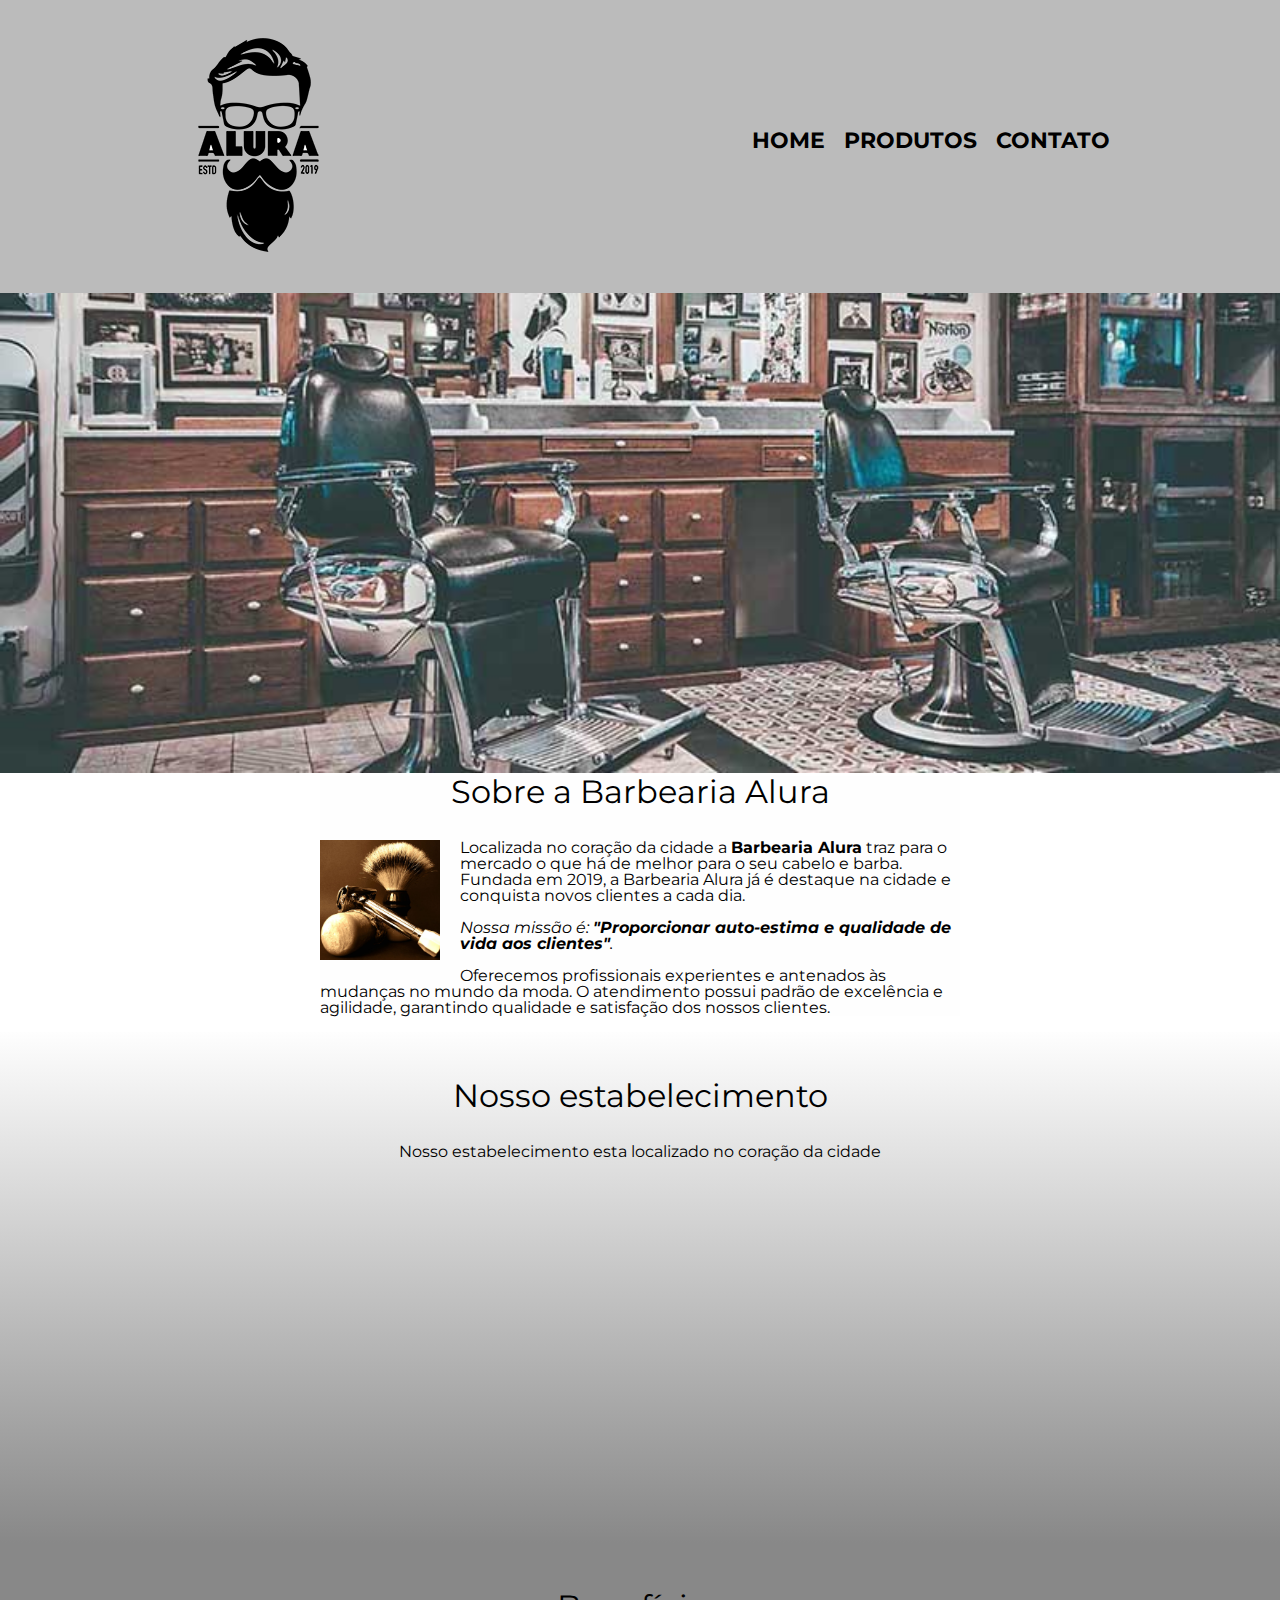
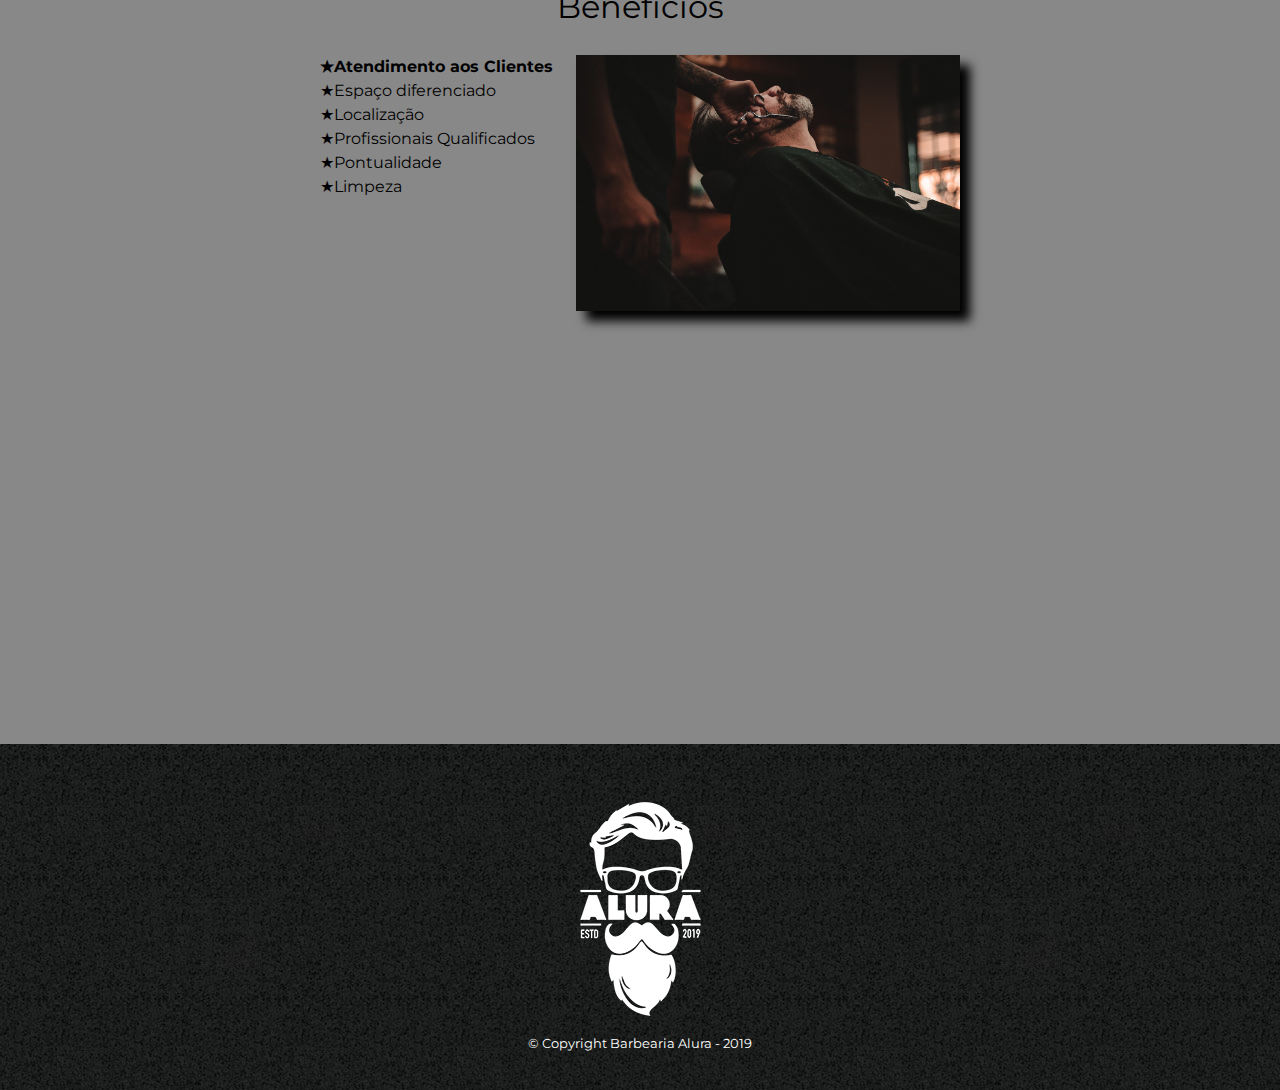
<file: index.html>
<!DOCTYPE html>
<html lang="pt-br">
    <head>
        <meta charset="UTF-8">
        <meta name="viewport" content="width=device-width">
        <title>Barbearia Alura</title>
        <link rel="stylesheet" href="reset.css">
        <link rel="stylesheet" href="style.css">
        <link href="https://fonts.googleapis.com/css?family=Montserrat&display=swap" rel="stylesheet">
    </head>

    <body>
        <header>
            <div class="caixa">
                <h1><img src="logo.png"></h1>
                <nav>
                    <ul>
                        <li><a href="index.html">Home</a></li>
                        <li><a href="produtos.html">Produtos</a></li>
                        <li><a href="contato.html">Contato</a></li>
                    </ul>
                </nav>
            </div>
        </header>
        <img class="banner" src="banner.jpg">
        <main>    

            <section class="principal">
                <h2 class="titulo-principal">Sobre a Barbearia Alura</h2>
                <img src="utensilios.jpg" class="utensilios" alt="utensilios">
                <p>Localizada no coração da cidade a <strong>Barbearia Alura</strong> traz para o mercado o que há de melhor para o seu cabelo e barba. 
                Fundada em 2019, a Barbearia Alura já é destaque na cidade e conquista novos clientes a cada dia.</p>

                <p class="missao"><em>Nossa missão é: <strong>"Proporcionar auto-estima e qualidade de vida aos clientes"</strong>.</em></p>

                <p>Oferecemos profissionais experientes e antenados às mudanças no mundo da moda. 
                O atendimento possui padrão de excelência e agilidade, garantindo qualidade e satisfação dos nossos clientes.</p>
            </section>
            <section class="mapa">
                <h3 class="titulo-principal">Nosso estabelecimento</h3>
                <p>Nosso estabelecimento esta localizado no coração da cidade</p>
                        <div class="mapa-conteudo">
                            <iframe src="https://www.google.com/maps/embed?pb=!1m18!1m12!1m3!1d3656.448598130907!2d-46.634653385542414!3d-23.588239368469353!2m3!1f0!2f0!3f0!3m2!1i1024!2i768!4f13.1!3m3!1m2!1s0x94ce5a2b2ed7f3a1%3A0xab35da2f5ca62674!2sCaelum%20-%20Escola%20de%20Tecnologia!5e0!3m2!1spt-BR!2sbr!4v1580916426151!5m2!1spt-BR!2sbr" width="100%" height="300" frameborder="0" style="border:0;" allowfullscreen=""></iframe>
                        </div>
            </section>
            <section class="beneficios">
                <h3 class="titulo-principal">Benefícios</h3>
                <div class="conteudo-beneficios">
                    <ul class="lista-beneficios">
                        <li class="itens">Atendimento aos Clientes</li>
                        <li class="itens">Espaço diferenciado</li>
                        <li class="itens">Localização</li>
                        <li class="itens">Profissionais Qualificados</li>
                        <li class="itens">Pontualidade</li>
                        <li class="itens">Limpeza</li>
                    </ul><img src="beneficios.jpg" class="imagem-beneficios">
                </div>
                <div class="video">
                    <iframe width="100%" height="315" src="https://www.youtube.com/embed/wcVVXUV0YUY" frameborder="0" allow="accelerometer; autoplay; encrypted-media; gyroscope; picture-in-picture" allowfullscreen></iframe>
                </div>

            </section>
        </main>
        <footer>
            <img src="logo-branco.png">
            <p class="copyright">&copy; Copyright Barbearia Alura - 2019</p>
        </footer>
    </body>
</html>
</file>
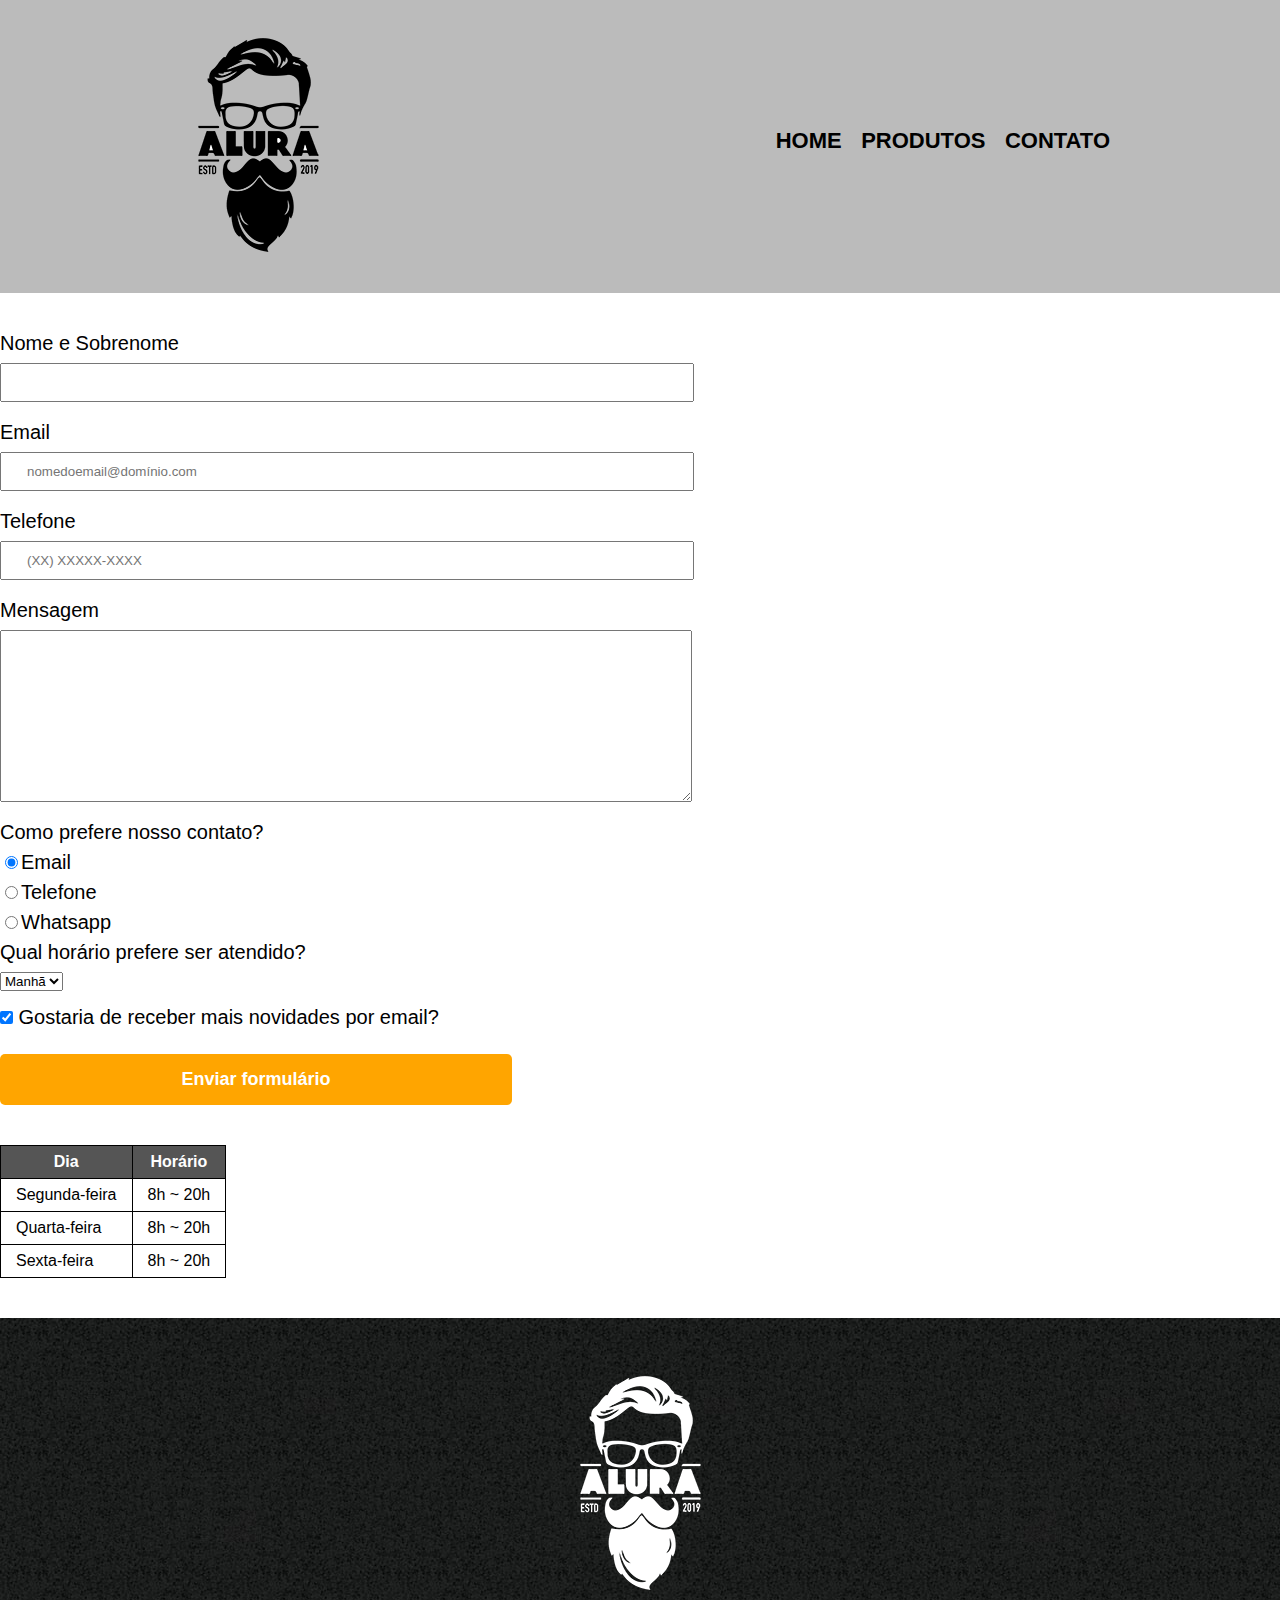
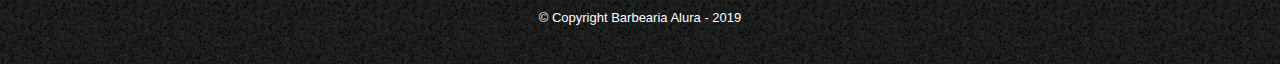
<file: contato.html>
<!DOCTYPE html>
<html>
	<head>
		<meta charset="UTF-8">
		<title>Contato - Barbearia Alura</title>

		<link rel="stylesheet" href="reset.css">
		<link rel="stylesheet" href="style.css">
	</head>
	<body style="padding">
		<header>
			<div class="caixa">
				<h1><img src="logo.png" alt="Logo da Barbearia Alura"></h1>

				<nav>
					<ul>
						<li><a href="index.html">Home</a></li>
						<li><a href="produtos.html">Produtos</a></li>
						<li><a href="contato.html">Contato</a></li>
					</ul>
				</nav>
			</div>
		</header>
		<main>
			<form>
				<label for="nomesobrenome"> Nome e Sobrenome</label>
				<input type="text" id="nomesobrenome" class="input-padrao" required>

				<label for="email"> Email</label>
				<input type="email" id="email" class="input-padrao" required placeholder="nomedoemail@domínio.com">

				<label for="telefone"> Telefone</label>
				<input type="tel" id="telefone" class="input-padrao" required placeholder="(XX) XXXXX-XXXX">

				<label for=mensagem> Mensagem</label>
				<textarea cols="70" rows="10" id="mensagem" class="input-padrao" required></textarea>

				<fieldset>
				<legend>Como prefere nosso contato?</legend>
				<label for="radio-email"><input type="radio" name="contato" id="radio-email" checked>Email</label>
				

				<label for="radio-telefone"><input type="radio" name="contato" id="radio-telefone">Telefone</label>


				<label for="radio-whatsapp"><input type="radio" name="contato" id="radio-whatsapp">Whatsapp</label>
				</fieldset>

				<fieldset>
					<legend>Qual horário prefere ser atendido?</legend>
					<select>
						<option>Manhã</option>
						<option>Tarde</option>
						<option>Noite</option>
					</select>
				</fieldset>
				<label><input type="checkbox" class="checkbox" checked> Gostaria de receber mais novidades por email?</label>

				<input type="submit" value="Enviar formulário" class="enviar">
			</form>
			<table>
				<thead>
					<tr>
						<th>Dia</th>
						<th>Horário</th>
					</tr>
				</thead>
				<tbody>
					<tr>
						<td>Segunda-feira</td>
						<td>8h ~ 20h</td>
					</tr>
					<tr>
						<td>Quarta-feira</td>
						<td>8h ~ 20h</td>
					</tr>
					<tr>
						<td>Sexta-feira</td>
						<td>8h ~ 20h</td>
					</tr>
				</tbody>
			</table>
		</main>
		<footer>
			<img src="logo-branco.png" alt="Logo da Barbearia Alura">
			<p class="copyright">&copy; Copyright Barbearia Alura - 2019</p>
		</footer>
	</body>
</html>
</file>
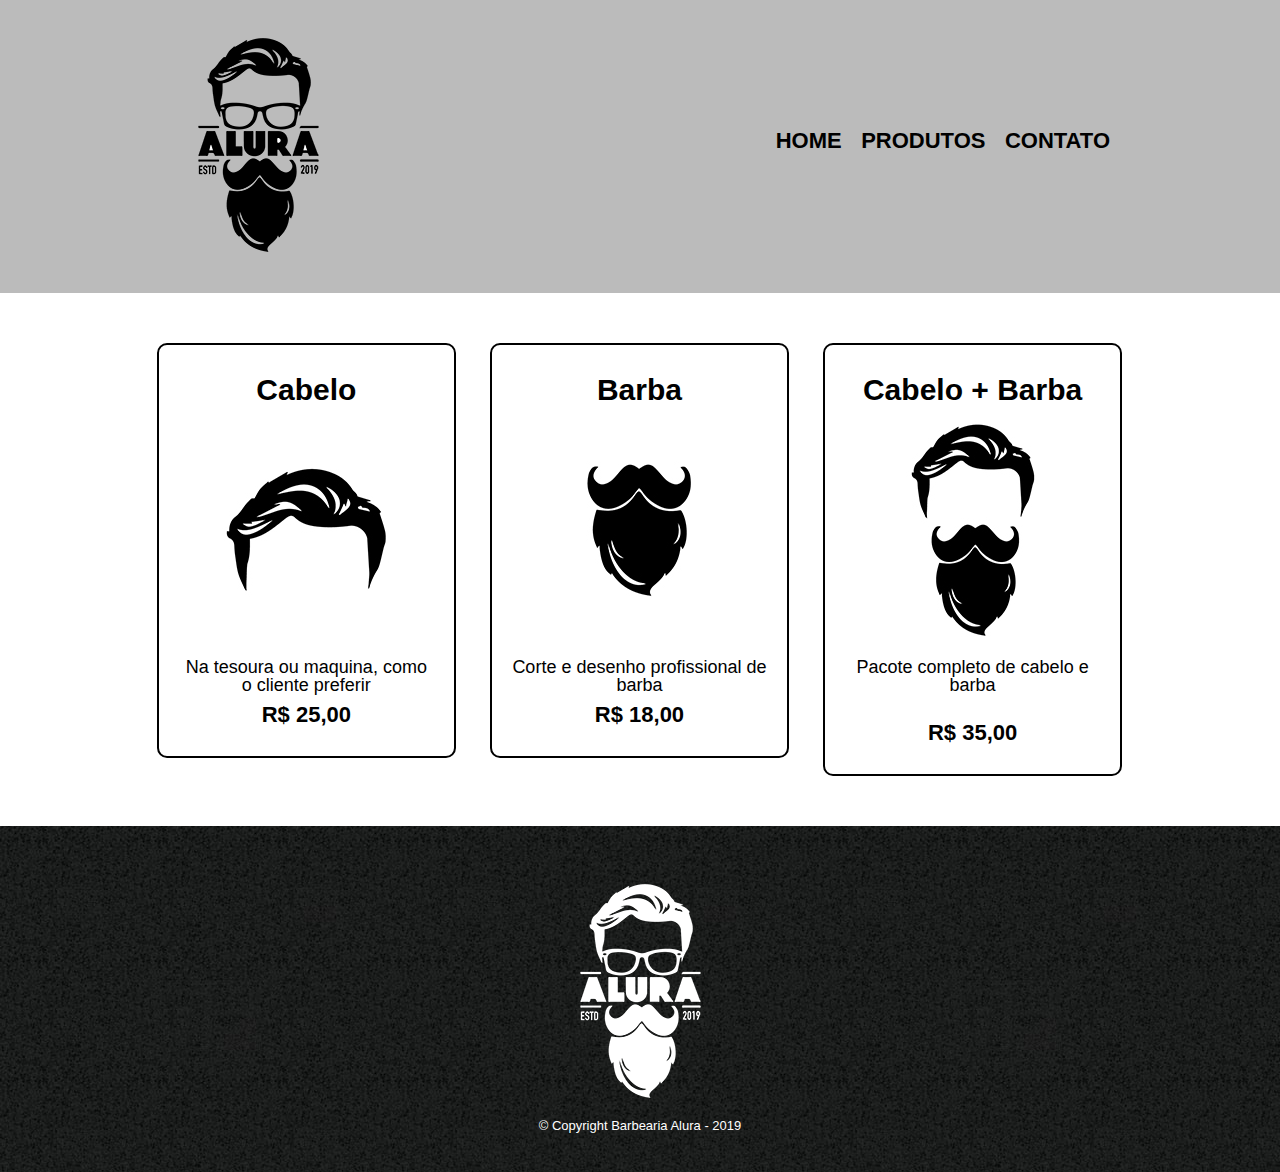
<file: produtos.html>
<!DOCTYPE html>
<html>
	<head>
		<meta charset="UTF-8">
		<title>Produtos - Barbearia Alura</title>

		<link rel="stylesheet" href="reset.css">
		<link rel="stylesheet" href="style.css">
	</head>
	<body>
		<header>
			<div class="caixa">
				<h1><img src="logo.png"></h1>

				<nav>
					<ul>
						<li><a href="index.html">Home</a></li>
						<li><a href="produtos.html">Produtos</a></li>
						<li><a href="contato.html">Contato</a></li>
					</ul>
				</nav>
			</div>
		</header>

		<main>
			<ul class="produtos">
				<li>
					<h2>Cabelo</h2>
					<img src="cabelo.jpg">
					<p class="produto-descricao">Na tesoura ou maquina, como o cliente preferir</p>
					<p class="produto-preco">R$ 25,00</p>
				</li>
				<li>
					<h2>Barba</h2>
					<img src="barba.jpg">
					<p class="produto-descricao">Corte e desenho profissional de barba</p>
					<p class="produto-preco">R$ 18,00</p>
				</li>
				<li>
					<h2>Cabelo + Barba</h2>
					<img src="cabelo+barba.jpg">
					<p class="produto-descricao">Pacote completo de cabelo e barba</p>
					<p id="preco">R$ 35,00</p>
				</li>
			</ul>
		</main>
		<footer>
			<img src="logo-branco.png">
			<p class="copyright">&copy; Copyright Barbearia Alura - 2019</p>
		</footer>
	</body>
</html>
</file>
<file: style.css>
header {
	background: #BBBBBB;
	padding: 20px 0;
}

.caixa {
	position: relative;
	width: 940px;
	margin: 0 auto;
}

nav {
	position: absolute;
	top: 110px;
	right: 0;
}

nav li {
	display: inline;
	margin: 0 0 0 15px;
}

nav a {
	text-transform: uppercase;
	color: #000000;
	font-weight: bold;
	font-size: 22px;
	text-decoration: none;
}

nav a:hover {
	color: #C78C19;
	text-decoration: underline;
}

.produtos {

	width: 996px;
	margin: 0 auto;
	padding: 50px 0;
}

.produtos li {
	display: inline-block;
	text-align: center;
	width: 30%;
	vertical-align: top;
	margin: 0 1.5%;
	padding: 30px 20px;
	box-sizing: border-box;
	border: 2px solid #000000;
	border-radius: 10px;
}

.produtos li:hover {
	border-color: #C78C19;
}

.produtos li:hover h2 {
	font-size: 34px;
}

.produtos li:active {
	border-color: #088C19;
}

.produtos h2 {
	font-size: 30px;
	font-weight: bold;
}

.produto-descricao {
	font-size: 18px;
}

.produto-preco {
	font-size: 22px;
	font-weight: bold;
	padding-top: 10px;
}

#preco {
	font-size: 22px;
	font-weight: bold;
	padding-top: 28px;
}
footer {
	text-align: center;
	background: url("bg.jpg");
	padding: 40px;
}

.copyright {
	color: #FFFFFF;
	font-size: 13px;
}

form {
	margin: 40px 0;
}

form label, form legend {
	display: block;
	font-size: 20px;
	margin-bottom: 10px;
}

.input-padrao {
	display: block;
	margin-bottom: 20px;
	padding: 10px 25px;
	width: 50%;
}

.checkbox {
	margin: 20px 0;
}

.enviar {
	width: 40%;
	padding: 15px 0;
	background: orange;
	color: white;
	font-weight: bold;
	font-size: 18px;
	border: none;
	border-radius: 5px;
	transition: 1s all;
}

.enviar:hover {
	background: darkorange;
	cursor: pointer;
	transform: scale(1.2);
}

table {
	margin: 20px 0 40px;
}

thead{
	background: #555555;
	color: white;
	font-weight: bold;
}

td, th{
	border: 1px solid #000000;
	padding: 8px 15px;
}

/*css da pagina principal*/
.principal{
	background: #FEFEFE;
	width: 640px;
	margin: 0 auto;
}

.banner {
	width: 100%;
}

.titulo-principal {
	text-align: center;
	font-size: 2em;
	margin: 0 0 1em;
	clear: left;
}

.principal p{
	margin: 0 0 1em;

}

.principal strong{

	font-weight: bolder;

}

.principal em{
	font-style: italic;
}

.mapa {
	width: 100%;
    padding: 3em 0;
    background: linear-gradient(#FEFEFE,#888888);
}
.mapa-conteudo{
	width: 640px;
	margin: 0 auto;
}

.mapa p {
    margin: 0 0 2em;
    text-align: center;
}
.beneficios{
	padding: 3em 0;
	background: #888888;
}
.conteudo-beneficios{
	width: 640px;
	margin: 0 auto;
}
.lista-beneficios{
	width: 40%;
	display: inline-block;
	vertical-align: top;
}
.itens{
	line-height: 1.5;
}
.itens:before{
	content: "★";

}
.itens:first-child{
	font-weight: bolder;
}

.imagem-beneficios{
	width: 60%;
	opacity: 1;
	transition: 400ms;
	box-shadow: 10px 10px 10px 0 #000000;
}
.imagem-beneficios:hover{
	opacity: 0.3;
}
.utensilios{
	width: 120px;
	float: left;
	margin: 0 20px 20px 0;
}
body {
    font-family: 'Montserrat', sans-serif;
}
.video {
    width: 560px;
    margin: 2em auto;
}
	@media screen and (max-width: 480px){
	.mapa-conteudo,.conteudo-beneficios,.principal,.caixa,.video{
		width: auto;
	}
	h1{
		text-align: center;
	}
	nav{
		position: static;
	}
	.lista-beneficios, .imagem-beneficios{
		width: 100%;
	}
</file>
